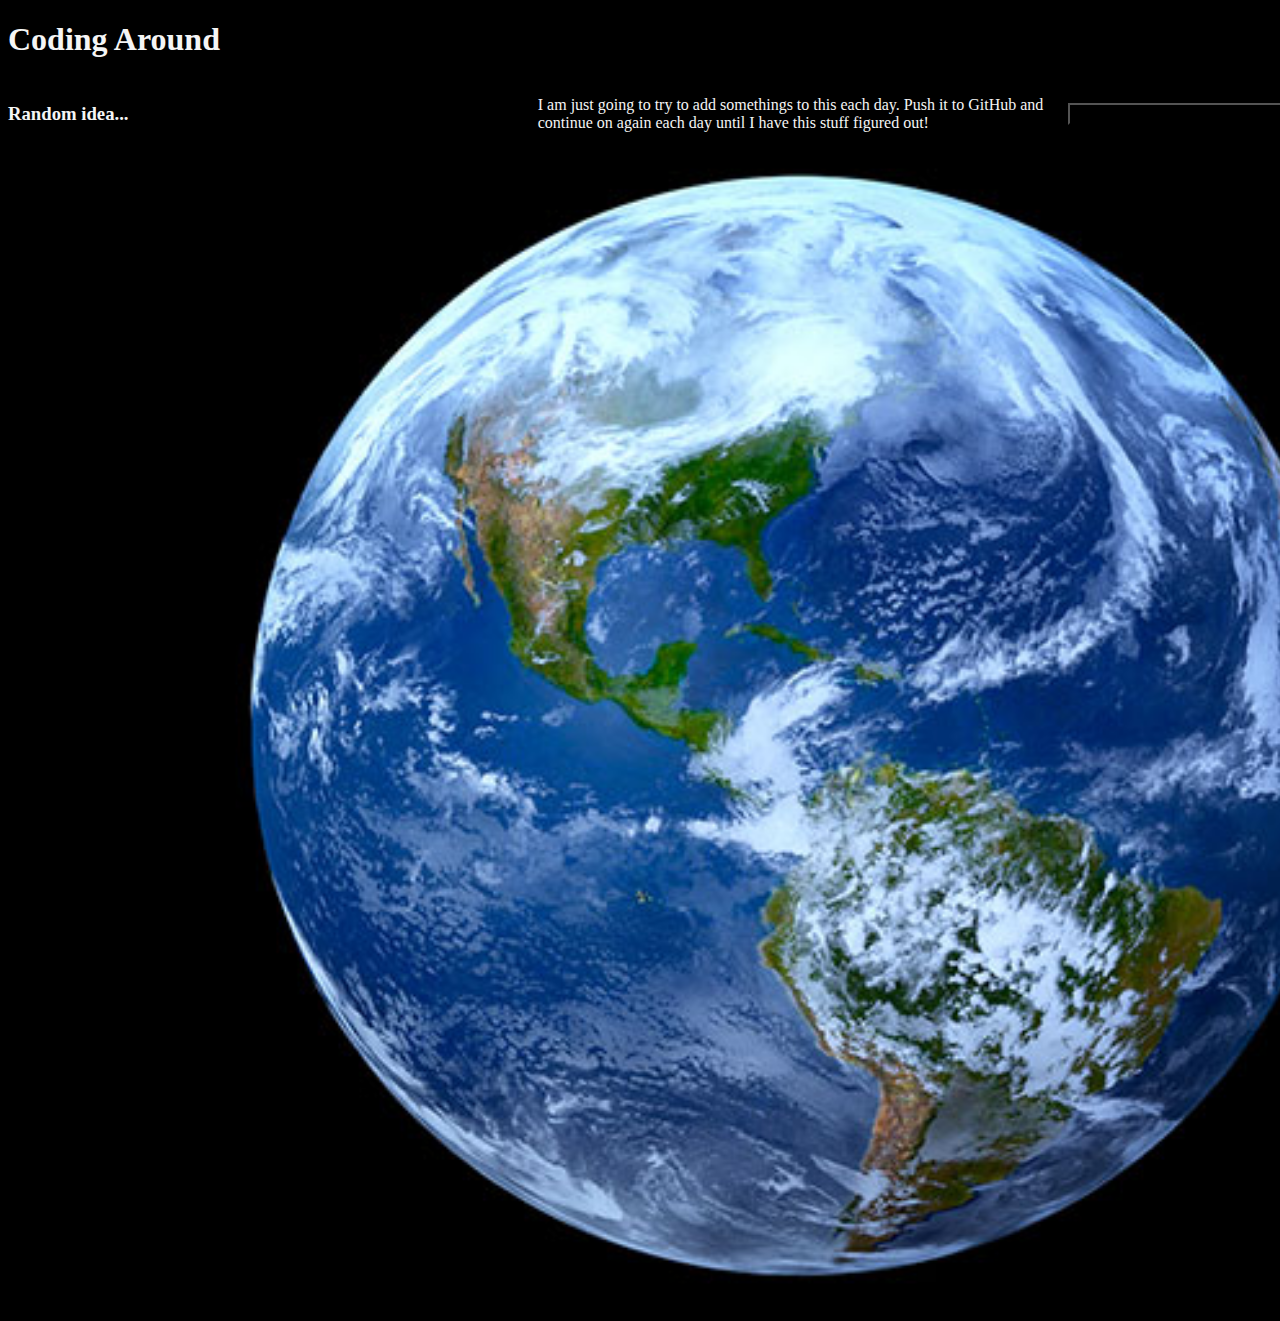
<file: index.html>
<!DOCTYPE html>
<html lang="en">
<head>
    <meta charset="UTF-8">
    <meta http-equiv="X-UA-Compatible" content="IE=edge">
    <meta name="viewport" content="width=device-width, initial-scale=1.0">
    <link rel="stylesheet" type="text/css" href="./style.css">
    <title>Coding Around</title>
</head>
<body>
    <div class="container">
        <h1>Coding Around</h1>

        <div class="header-page-1">
            <h3>Random idea...</h3><br>
            <p>I am just going to try to add somethings to this each day. Push it to GitHub and continue on again each day until I have this stuff figured out!</p>
            <br>
            <button><a href="./page2.html">Explore Now!</a></button>
        </div>
        <img src="./images/Earth.jpg">
    </div>
</body>
</html>
</file>
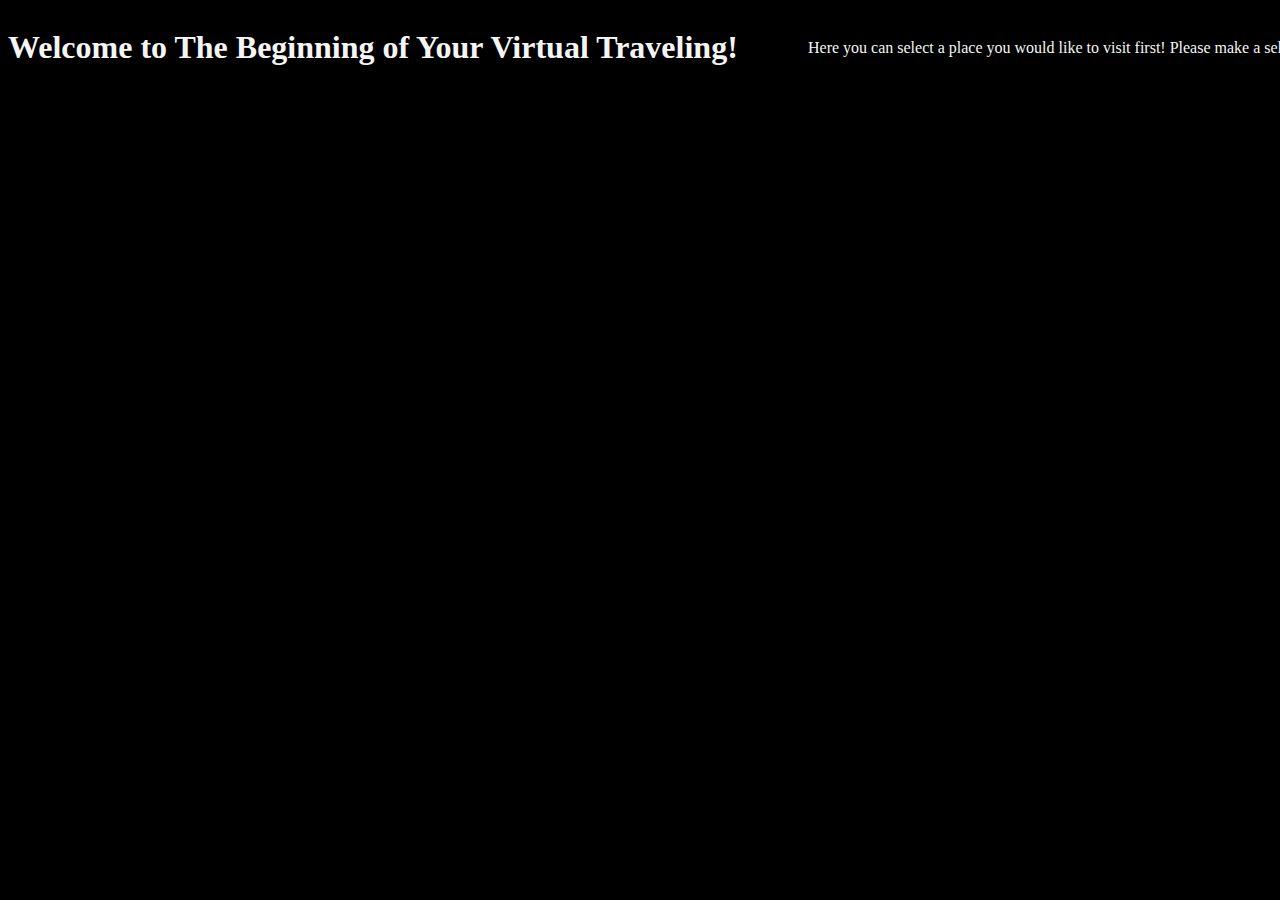
<file: page2.html>
<!DOCTYPE html>
<html lang="en">
<head>
    <meta charset="UTF-8">
    <meta http-equiv="X-UA-Compatible" content="IE=edge">
    <meta name="viewport" content="width=device-width, initial-scale=1.0">
    <link rel="stylesheet" type="text/css" href="./page2style.css">
    <title>Exploring The World</title>
</head>
<body>
    <div class="header-page-2">
        <h1>Welcome to The Beginning of Your Virtual Traveling!</h1>
        <br>
        <p>Here you can select a place you would like to visit first! Please make a selection below!</p>
    </div>
</body>
</html>
</file>
<file: style.css>
* {
    height: auto;
    width: 1600px;
    font-family: fantasy;
    background-color: black;
    color: whitesmoke;
}

.header-page-1 {
    display: flex;
    justify-content: center;
    align-items: center;
}

.h1 {
    display: flex;
    justify-content: center;
    align-items: center;  
}

.h3 {
    display: flex;
    justify-content: center;
    align-items: center;
}

.button {
    display: flex;
    justify-content: center;
    align-items: center;
    border: 2px solid lime;
    border-radius: 5px;
    background-color: whitesmoke;
}
</file>
<file: page2style.css>
* {
    height: auto;
    width: 1600px;
    font-family: fantasy;
    background-color: black;
    color: whitesmoke;
}

.header-page-2 {
    display: flex;
    justify-content: center;
    align-items: center;
}
</file>
